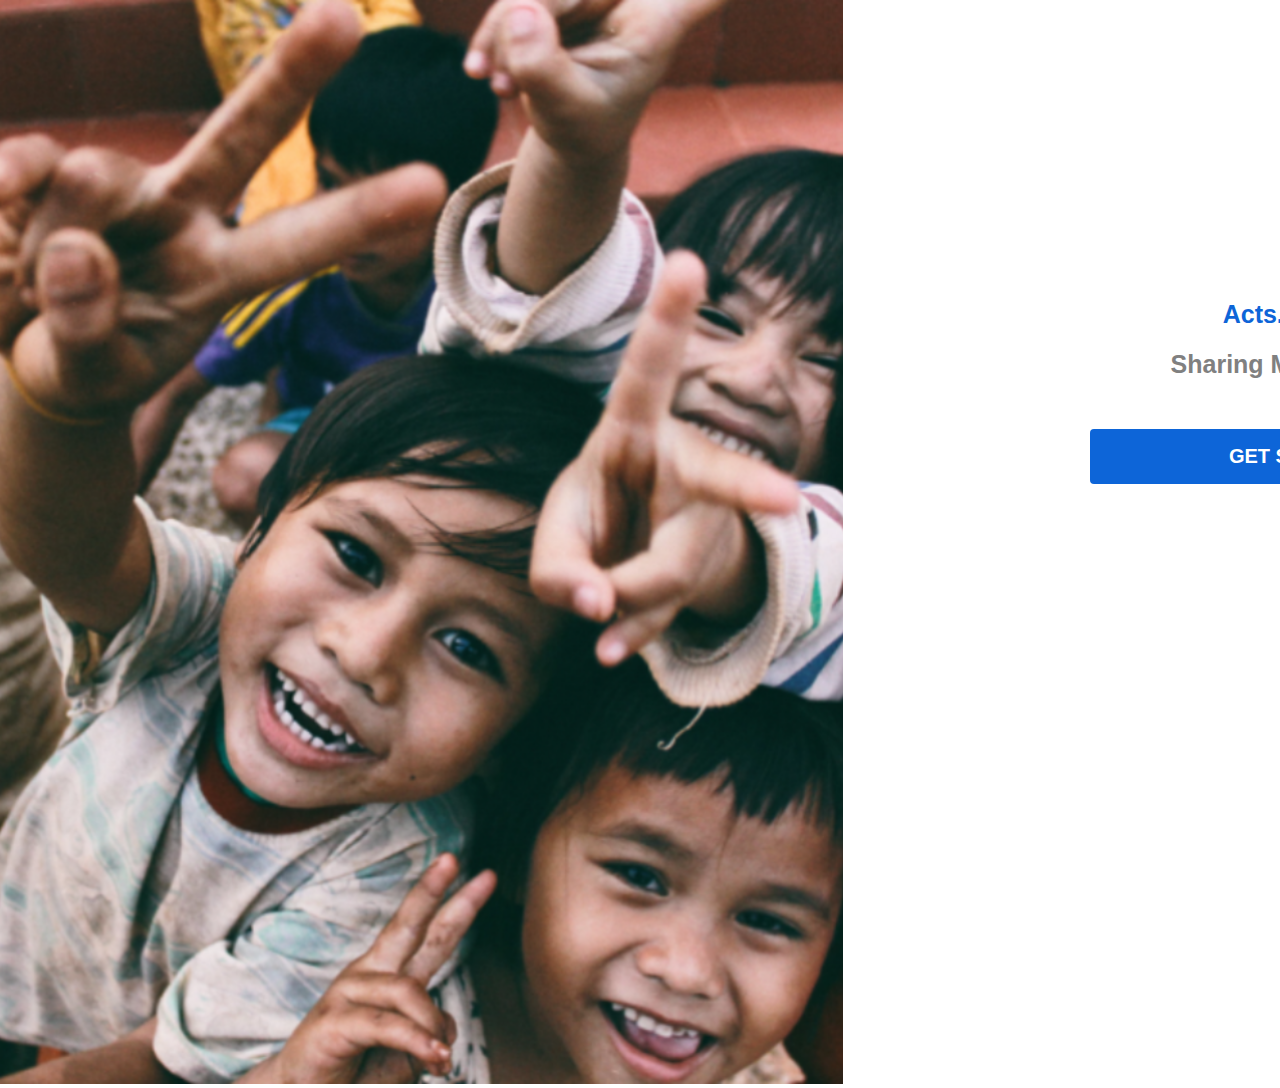
<file: index.html>
<!DOCTYPE html>
<html lang="en">
<head>
    <meta charset="UTF-8">
    <meta name="viewport" content="width=device-width, initial-scale=1.0">
    <link href="css/main.css" rel="stylesheet">
    <title>Splash</title>
</head>
<body>
    <header>
        <a href="home.html" class="skip">Skip to main content</a>
        </header>
   
   <div class="splashscreen">
    <h1 id="start1">Acts.Of.Life</h1>
    <h2 id="sharing1">Sharing Made Social</h2>
        <div id="partpart">
            <div id="part1">
                <img id="smallpic1" src="img/Screenshot splash_480x560.png" alt="screen" id="splashimage">
                <img id="bigpic1" src="img/Screenshot splash-840_x_1080.png" alt="screen" id="splashimage">
            </div>
            <div id="part2">
                <h1 id="start2">Acts.Of.Life</h1>
                <h2 id="sharing2">Sharing Made Social</h2>
                <a href="home.html" class="button"><b>GET STARTED</a>
            </div>
        </div>
   </div>
</body>
</html>
</file>
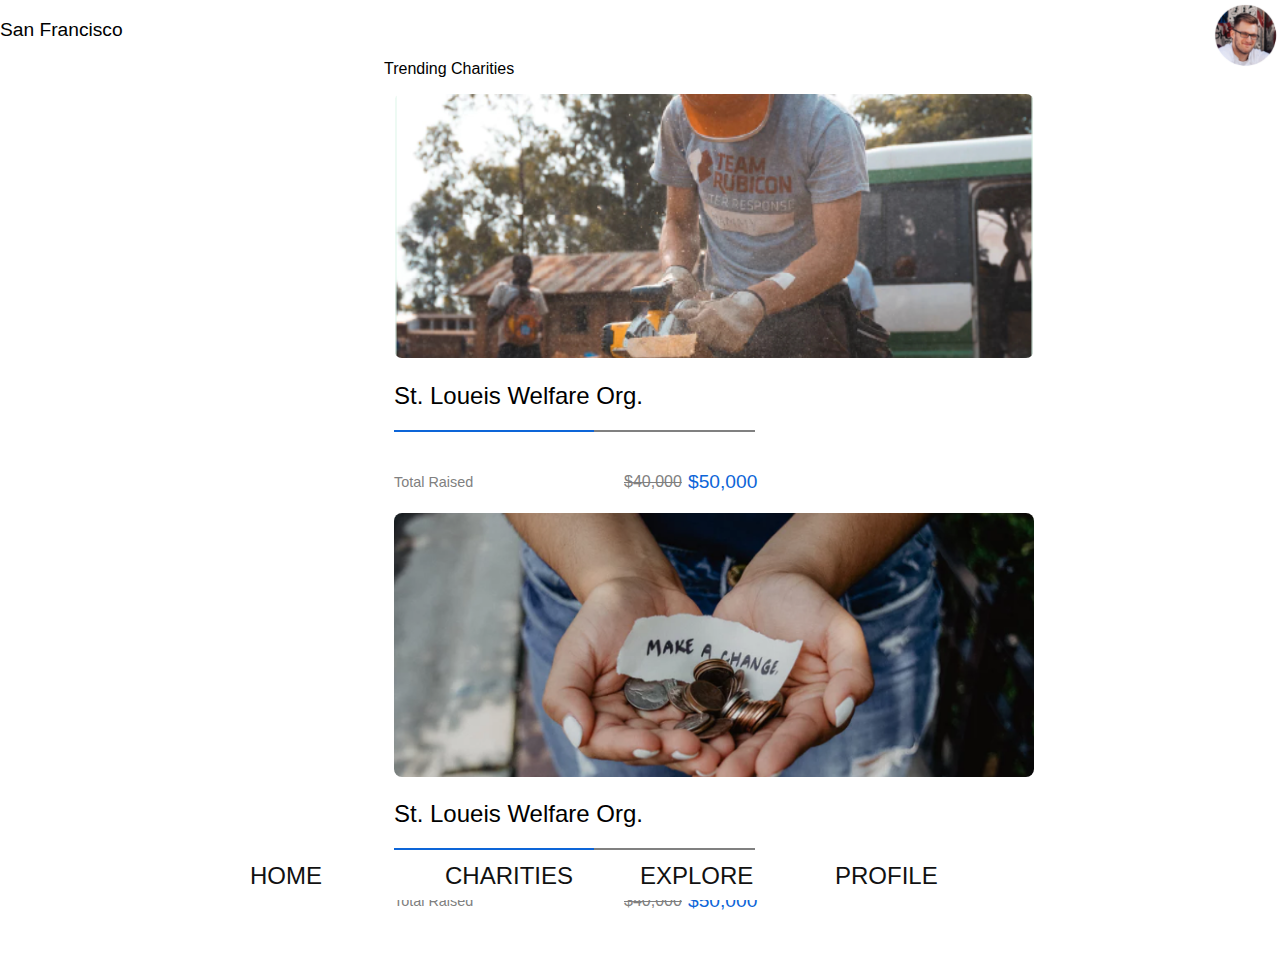
<file: charities.html>
<!DOCTYPE html>
<html lang="en">
<head>
    <meta charset="UTF-8">
    <meta name="viewport" content="width=device-width, initial-scale=1.0">
    <link href="css/main.css" rel="stylesheet">
    <title>Charities</title>
</head>
<body>
    <header>
        <a href="home.html" class="skip">Skip to main content</a>
        </header>

    <p id="sanfran">San Francisco</p>
    <img id="matt" src="img/Screenshot 2024-03-17 145251-100_x_100.png" alt="user">
    <div class="dontrending" role="article">
        <p id="trendingchar">Trending Charities</p>
        <img id="donation" src="img/Screenshot charities-375_x_200.png" alt="donation page" >
        <img id="largedonation" src="img/Screenshot 2024-03-16 132525-640_x_264.png" alt="large donation page">
        <h2 id="welfare">St. Loueis Welfare Org.</h2>
            <div class="thefunds">
                <p id="funding">Total Raised</p>
                <p id="cancelledmoney">$40,000</p>
                <p id="money">$50,000</p>
           </div>
       </div>
         <div class="dontrending" role="article">
       <img id="donation" src="img/Screenshot charitiestoo375_x_200.png" alt="donation page">
       <img id="largedonation" src="img/Screenshot 2024-03-18 001250-640_x_264.png" alt="large donation page">
        <h2 id="welfare">St. Loueis Welfare Org.</h2>
        <div class="thefunds">
            <p id="funding">Total Raised</p>
            <p id="cancelledmoney">$40,000</p>
            <p id="money">$50,000</p>
           </div>
        </div>
    <div class="navbar">
        <a class="active" href="home.html">HOME</a>
        <a href="charities.html">CHARITIES</a>
        <a href="#">EXPLORE</a>
        <a href="index.html">PROFILE</a>
       </div>
</body>
</html>
</file>
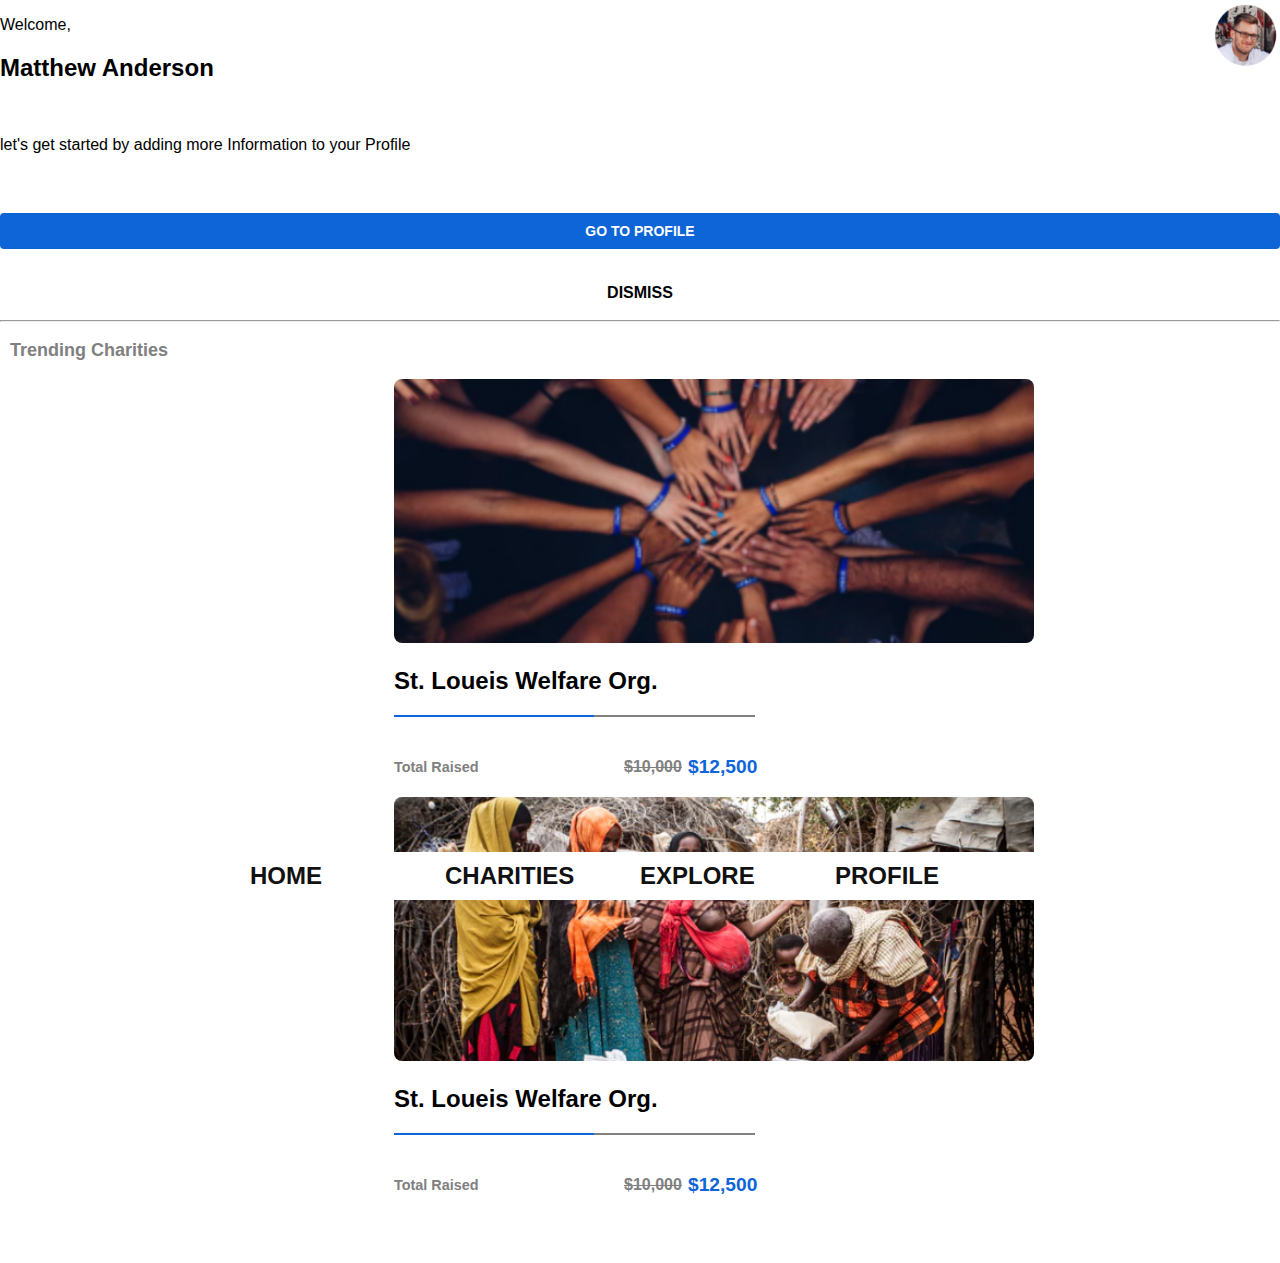
<file: home.html>
<!DOCTYPE html>
<html lang="en">
<head>
    <meta charset="UTF-8">
    <meta name="viewport" content="width=device-width, initial-scale=1.0">
    <link href="css/main.css" rel="stylesheet">
    <title>Home</title>
</head>
<body>
    <img id="matt" src="img/Screenshot 2024-03-17 145251-100_x_100.png" alt="user">
    <p id="weltitle">Welcome,</p> 
    <h2 id="weltitletoo">Matthew Anderson</h2><br>
    <p id="information">let's get started by adding more Information to your Profile</p><br>
  <div class="homeoptions">
    <a href="index.html" id="homebutton"><b>GO TO PROFILE</a>
    <a href="index.html" id="buttontoo"><b>DISMISS</a>
  </div>
   <hr>
   <p id="trending" role="main">Trending Charities</p>
   <div class="dontrending" role="article">
    <img id="donation" src="img/Screenshot donation.png" alt="donation page">
    <img id="largedonation" src="img/Screenshot donation-640_x_264.png" alt="large donation page">
    <h2 id="welfare">St. Loueis Welfare Org.</h2>
    <div class="thefunds">
      <p id="funding">Total Raised</p>
      <p id="cancelledmoney">$10,000</p>
      <p id="money">$12,500</p>
     </div>
   </div>

   <div class="dontrending" role="article">
    <img id="largedonationtoo" src="img/Screenshot donationtoo-640_x_264.png" alt="large second donation page" >
    <img id="donationtoo" src="img/Screenshot donationtoo.png" alt="second donation page">
    <h2 id="welfare">St. Loueis Welfare Org.</h2>
    <div class="thefunds">
      <p id="funding">Total Raised</p>
      <p id="cancelledmoney">$10,000</p>
      <p id="money">$12,500</p>
     </div>
   </div>
 
   <div class="navbar" role="navigation">
    <a class="active" href="home.html">HOME</a>
    <a href="charities.html">CHARITIES</a>
    <a href="#">EXPLORE</a>
    <a href="index.html">PROFILE</a>
   </div>
</body>
</html>
</file>
<file: css/main.css>
body{
    font-family: Arial;
    margin: 0;
}

.skip {
  position: absolute;
  left: -10000px;
  top: auto;
  width: 1px;
  height: 1px;
  overflow: hidden;
}

.skip:focus {
  position: static;
  width: auto;
  height: auto;
}

@media screen and (max-width: 500px){

  #largedonation{
    display:none;
  }



  #start2{
    display: none;
    }
    
    #sharing2{
      display: none;
    }


  #bigpic1{
    display:none;
  }

  #trendingchar{
    margin-left:10px;
     color:gray;
     font-size:small;
     font-weight: lighter;
   }

  .navbar {
    width: 100%;
    background-color: #ffffff;
    display:grid;
    grid-template-columns:  6em 7em 7em 4em;
    justify-content: center;
    font-size:small;
    position: sticky;
    bottom:0;
  }

  .navbar a {
    color: rgb(17, 17, 17);
    text-decoration: none;
    font-size: 12px;
    padding-top: 10px;
    padding-bottom: 10px;


    transition-property: color;
  transition-duration: 0.5s;
  transition-timing-function: ease-out;
  }

  .navbar a:hover {
    color: #0D65D8;
    text-decoration: none;
    font-size: 12px;
    padding-top: 10px;
    padding-bottom: 10px;
  }

#welfare::after{
  content: '';
  display: block;
  border-bottom: 2px solid #0D65D8;
  margin-bottom: -2px;
  max-width: 200px;
  padding-bottom: 20px;
  }

#donation{
margin-left:10px;
margin-right:10px;
border-radius: 8px;

}

#donationtoo{
  width:22.7em;
  margin-left:10px;
  margin-right:10px;
  border-radius: 8px;
  
  }

.thefunds{
  align-items:center;
  display:grid;
  grid-template-columns: 15rem 4rem 3rem;
}

#cancelledmoney{
  color:gray;
  text-decoration: line-through;
}

#money{
  color:#0D65D8;
  font-size:1.2rem;
}

#funding{
  font-weight:lighter;
  color:gray;
  margin-left:10px;
  font-size:90%;
}


#welfare{
  margin-right: 10px;
  margin-left:10px;
  font-weight: lighter;
  max-width: 361px;
  border-bottom: 2px solid gray;
}

#weltitle{
  margin-left:10px;
  font-weight: lighter;
  font-size:2em;
}

#weltitletoo{
 margin-left:10px;

}

#information{
  color:gray;
  font-size:1.1em;
  width:20em;
  margin-left:10px;
}

#matt{
  width: 50px;
  height: 50px;
  position: absolute;
  right:0;
  top:0;
}

#start1{
font-size:25px;
 color:#0D65D8;
 display:flex;
 justify-content:center;
}

#sharing1{
  font-size:25px;
  font-family:sans-serif;
  color:gray;
  white-space: nowrap;
  display:flex;
 justify-content:center;
}


.homeoptions{

  display:grid;
  grid-template-columns:50% 50%;
  margin-bottom:50px;
}

#trending{
 margin-left:10px;
  color:gray;
  font-size:large;
  font-weight: lighter;
}

#homebutton{
  background-color: #0D65D8;
  border: none;
  color: white;
  padding: 10px 2rem;
  white-space:nowrap;
  text-decoration:none;
  text-align: center;
  font-size:14px;
  display:block;
  margin-left:auto;
  margin-right:auto;
  margin-top:25px;
  cursor: pointer;
  border-radius:4px;
  justify-content: center;

}

#buttontoo{
  background-color: #ffffff;
  border: none;
  color: rgb(0, 0, 0);
  padding: 10px 2rem;
  white-space:nowrap;
  text-decoration:none;
  text-align: center;
  width:25%;
  display:block;
  margin-left:auto;
  margin-right:auto;
  margin-top:25px;
  cursor: pointer;
  border-radius:4px;
  justify-content: center;

}



.button {
    background-color: #0D65D8;
    border: none;
    color: white;
    padding: 1rem 8rem;
    font-size:20px;
    text-align: center;
    width:25%;
    text-decoration:none;
    display:block;
    margin-left:auto;
    margin-right:auto;
    margin-top:50px;
    margin-bottom:80px;
    cursor: pointer;
    border-radius:4px;
    white-space: nowrap;
  }

 #splashimage{
 width:100%;
  }

 #largedonationtoo{
  display:none;
 }

 .button:hover{
  animation-name: hovering;
  animation-duration:4s;
  }

  @keyframes hovering{
   
    0%{
       transform:scale(1)
    }

   100%{
    transform:scale(1.1)
 }
  }

}

@media screen and (min-width: 501px){


  #start2{
    font-size:25px;
     color:#0D65D8;
     display:flex;
     justify-content:center;
     margin-left:260px;
     margin-top: 300px;
    }
    
    #sharing2{
      font-size:25px;
      font-family:sans-serif;
      color:gray;
      white-space: nowrap;
      display:flex;
     justify-content:center;
     margin-left:260px;
    }
    
    #start1{
    display: none;
    }
    
    #sharing1{
      display: none;
    }


    .button {
      background-color: #0D65D8;
      border: none;
      color: white;
      padding: 1rem 8rem;
      font-size:20px;
      text-align: center;
      width:25%;
      text-decoration:none;
      display:block;
      align-self:center;
      margin-left:250px;
      margin-top:50px;
      cursor: pointer;
      border-radius:4px;
      white-space: nowrap;
    }

    .button:hover{
    animation-name: hovering;
    animation-duration:4s;
    }

    @keyframes hovering{
     
      0%{
         transform:scale(1)
      }

     100%{
      transform:scale(1.2)
   }
    }

    #welfare::after{
      content: '';
      display: block;
      border-bottom: 2px solid #0D65D8;
      margin-bottom: -2px;
      max-width: 200px;
      padding-bottom: 20px;
      }

      #welfare{
        margin-right: 10px;
        margin-left:10px;
        font-weight: lighter;
        max-width: 361px;
        border-bottom: 2px solid gray;
      }

      .thefunds{
        align-items:center;
        display:grid;
        grid-template-columns: 15rem 4rem 3rem;
      }

    #cancelledmoney{
  color:gray;
  text-decoration: line-through;
}

#money{
  color:#0D65D8;
  font-size:1.2rem;
}

#funding{
  font-weight:lighter;
  color:gray;
  margin-left:10px;
  font-size:90%;
}

#smallpic1{
  display:none;
}

#bigpic1{
 height:100%;
}

#partpart{
  display: flex;
}

#largedonation{
  margin-left:10px;
  margin-right:10px;
  border-radius: 8px;

}

#donation{

  display:none;
}

#homebutton{
  background-color: #0D65D8;
  border: none;
  color: white;
  padding: 10px 2rem;
  white-space:nowrap;
  text-decoration:none;
  text-align: center;
  font-size:14px;
  display:block;
  margin-left:auto;
  margin-right:auto;
  margin-top:25px;
  cursor: pointer;
  border-radius:4px;
  justify-content: center;

}

#buttontoo{
  background-color: #ffffff;
  border: none;
  color: rgb(0, 0, 0);
  padding: 10px 2rem;
  white-space:nowrap;
  text-decoration:none;
  text-align: center;
  width:25%;
  display:block;
  margin-left:auto;
  margin-right:auto;
  margin-top:25px;
  cursor: pointer;
  border-radius:4px;
  justify-content: center;

}

#trending{
  margin-left:10px;
   color:gray;
   font-size:large;
   font-weight: lighter;
 }

 #matt{
  width: 70px;
  height:70px;
  position: absolute;
  right:0;
  top:0;
}

.navbar {
  width: 100%;
  background-color: #ffffff;
  display:grid;
  grid-template-columns:  15em 15em 15em 15em;
  justify-content: center;
  font-size:small;
  position: sticky;
  bottom:0;
}

.navbar a {
  color: rgb(17, 17, 17);
  text-decoration: none;
  font-size: 24px;
  padding-top: 10px;
  padding-bottom: 10px;


  transition-property: color;
transition-duration: 0.5s;
transition-timing-function: ease-out;
}

.navbar a:hover {
  color: #0D65D8;
  text-decoration: none;
  font-size: 24px;
  padding-top: 10px;
  padding-bottom: 10px;
}

#donationtoo{
display:none;
  
}

#largedonationtoo{

  margin-left:10px;
  margin-right:10px;
  border-radius: 8px;
  
}

.dontrending{

  padding-left:30%;
}

#sanfran{

  font-size:larger;
}

}
</file>
